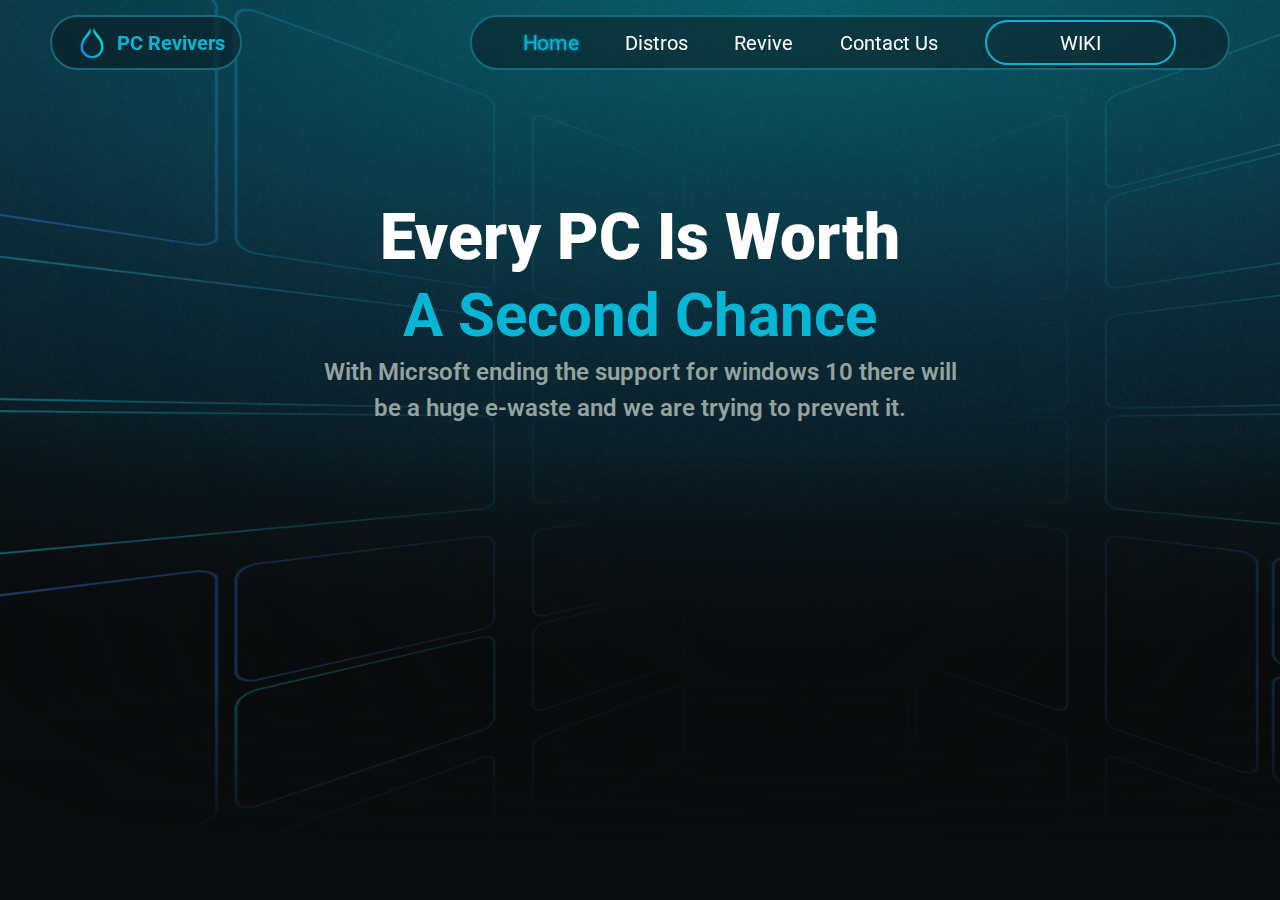
<file: index.html>
<!DOCTYPE html>
<html lang="en">
    <head>
        <meta charset="UTF-8" />
        <meta name="viewport" content="width=device-width, initial-scale=1.0" />
        <link rel="stylesheet" href="styles/reset.css" type="text/css" />
        <link rel="stylesheet" href="styles/master.css" type="text/css" />
        <title>PC Revivers - Home</title>
    </head>
    <body>
        <header>
            <div class="logo">
                <img
                    src="resources/Images/logo-removebg-preview.png"
                    width="50px"
                    alt=""
                />
                <a href="index.html">PC Revivers</a>
            </div>
            <nav>
                <a href="index.html" class="but">Home</a>
                <a href="distros.html">Distros</a>
                <a href="revive.html">Revive</a>
                <a href="contact.html">Contact Us</a>
                <a href="" id="wiki">WIKI</a>
            </nav>
        </header>
        <main>
            <div id="Title-container">
                <h1>
                    Every PC Is Worth <br />
                    <span id="Title">A Second Chance</span>
                </h1>
                <p>
                    With Micrsoft ending the support for windows 10 there will
                    <br />
                    be a huge e-waste and we are trying to prevent it.
                </p>
            </div>
        </main>
    </body>
</html>
</file>
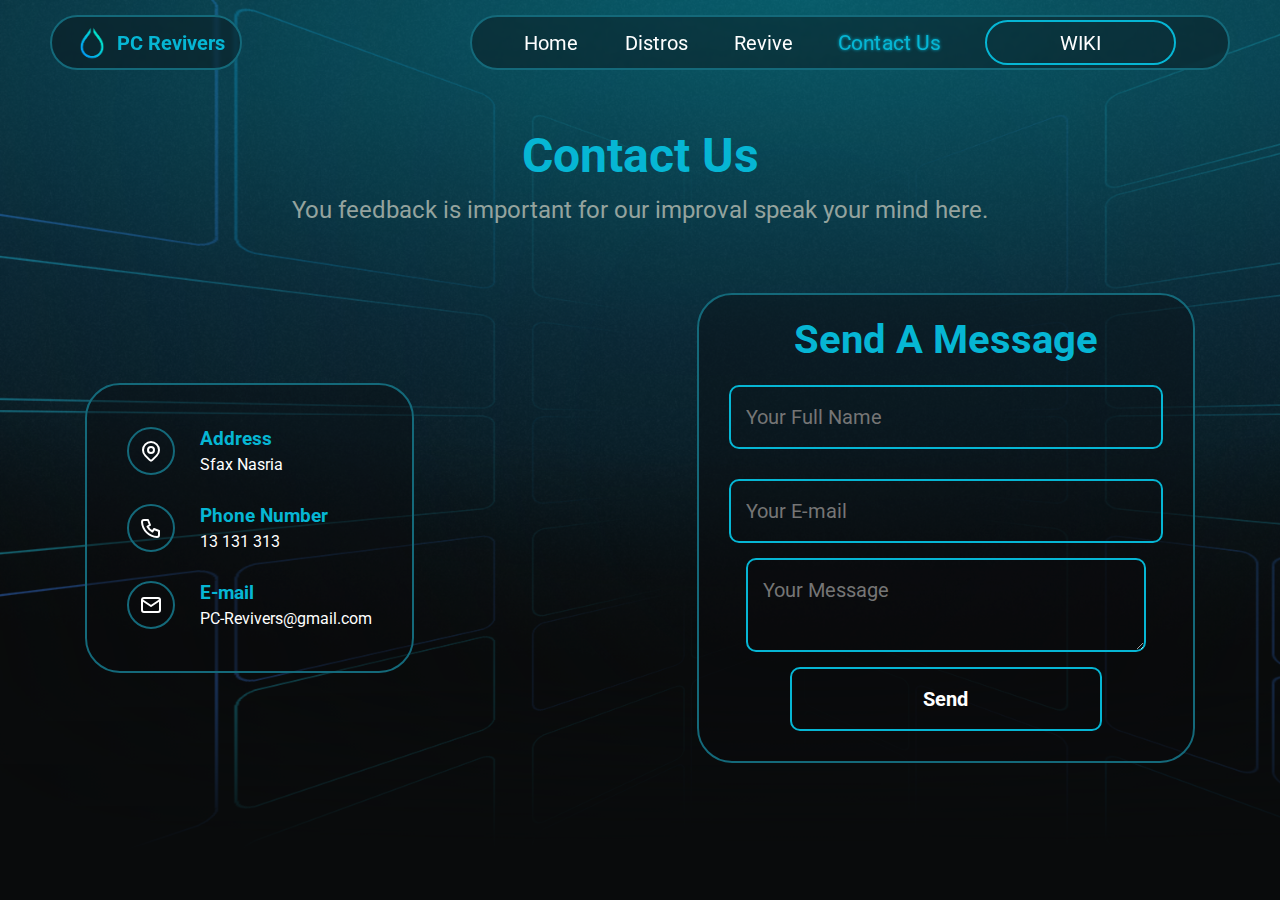
<file: contact.html>
<!DOCTYPE html>
<html lang="en">
    <head>
        <meta charset="UTF-8" />
        <meta name="viewport" content="width=device-width, initial-scale=1.0" />
        <link rel="stylesheet" href="styles/reset.css" type="text/css" />
        <link rel="stylesheet" href="styles/master.css" type="text/css" />
        <title>PC Revivers - Contact</title>
    </head>
    <body>
        <header>
            <div class="logo">
                <img
                    src="resources/Images/logo-removebg-preview.png"
                    width="50px"
                    alt=""
                />
                <a href="index.html">PC Revivers</a>
            </div>
            <nav>
                <a href="index.html">Home</a>
                <a href="distros.html">Distros</a>
                <a href="revive.html">Revive</a>
                <a href="contact.html" class="but">Contact Us</a>
                <a href="" id="wiki">WIKI</a>
            </nav>
        </header>
        <main class="contact">
            <div class="content">
                <h1>Contact Us</h1>
                <p>
                    You feedback is important for our improval speak your mind
                    here.
                </p>
            </div>
            <div class="container">
                <div class="contactInfo">
                    <div class="box">
                        <div class="icon">
                            <img src="resources/Images/map-pin.svg" alt="" />
                        </div>
                        <div class="text">
                            <h3>Address</h3>
                            <p>Sfax Nasria</p>
                        </div>
                    </div>
                    <div class="box">
                        <div class="icon">
                            <img src="resources/Images/phone.svg" alt="" />
                        </div>
                        <div class="text">
                            <h3>Phone Number</h3>
                            <p>13 131 313</p>
                        </div>
                    </div>
                    <div class="box">
                        <div div class="icon">
                            <img src="resources/Images/mail.svg" alt="" />
                        </div>
                        <div class="text">
                            <h3>E-mail</h3>
                            <p>PC-Revivers@gmail.com</p>
                        </div>
                    </div>
                </div>
                <div class="contactform">
                    <form method="post" action="valide.html">
                        <h2>Send A Message</h2>
                        <input
                            type="text"
                            required
                            placeholder="Your Full Name"
                        />
                        <input
                            type="email"
                            required
                            placeholder="Your E-mail"
                        />
                        <textarea
                            required
                            placeholder="Your Message"
                        ></textarea>
                        <input type="submit" value="Send" />
                    </form>
                </div>
            </div>
        </main>
    </body>
</html>
</file>
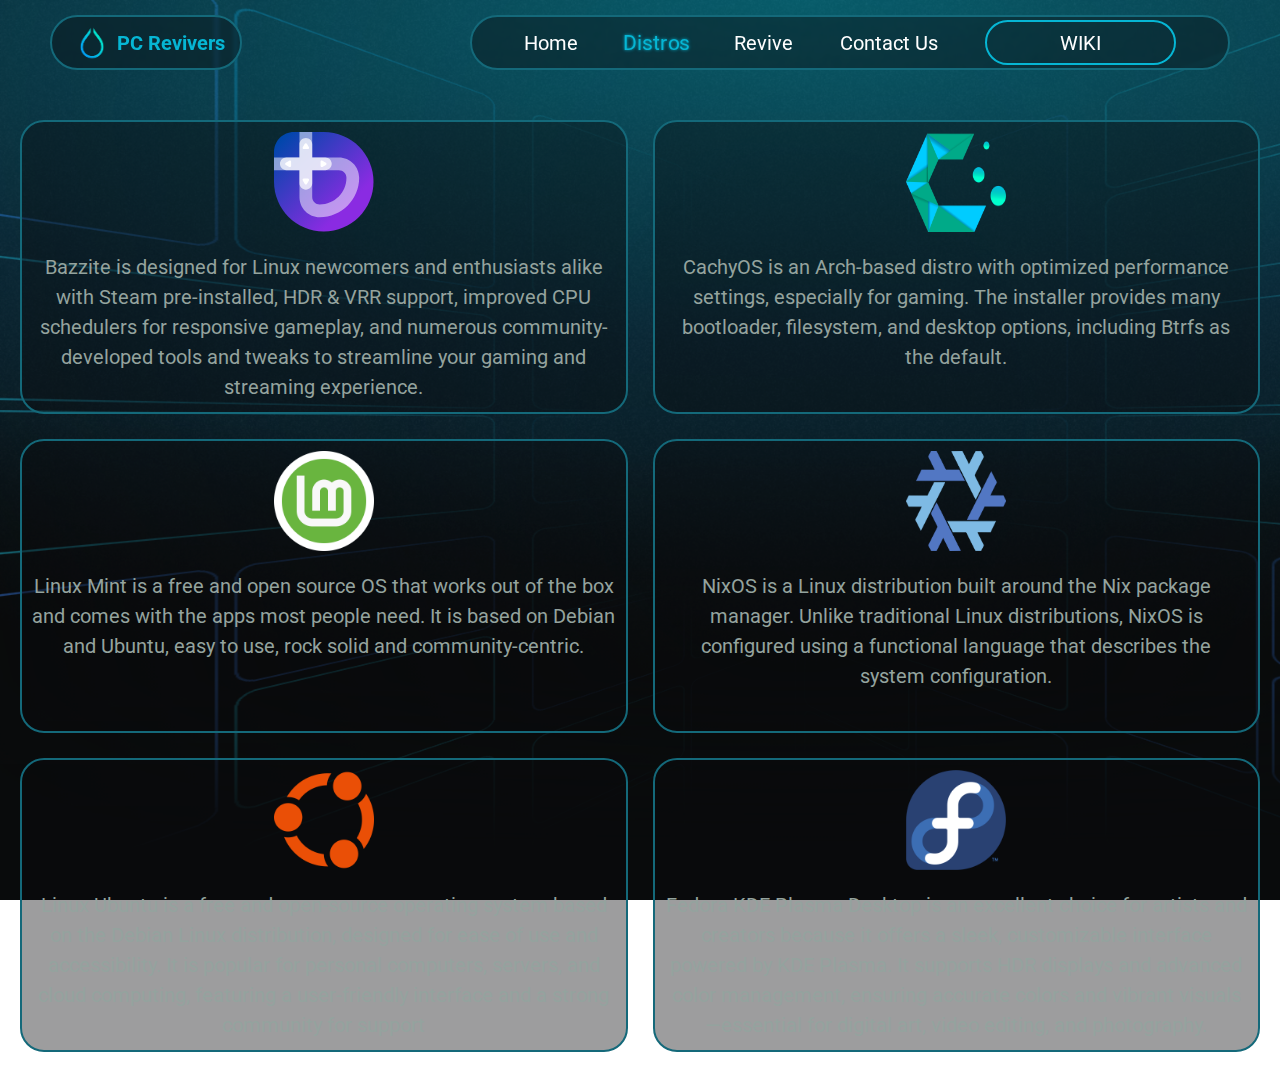
<file: distros.html>
<!DOCTYPE html>
<html lang="en">
    <head>
        <meta charset="UTF-8" />
        <meta name="viewport" content="width=device-width, initial-scale=1.0" />
        <link rel="stylesheet" href="styles/reset.css" type="text/css" />
        <link rel="stylesheet" href="styles/master.css" type="text/css" />
        <title>PC Revivers - Distros</title>
    </head>
    <body>
        <header>
            <div class="logo">
                <img
                    src="resources/Images/logo-removebg-preview.png"
                    width="50px"
                    alt=""
                />
                <a href="index.html">PC Revivers</a>
            </div>
            <nav>
                <a href="index.html">Home</a>
                <a href="distros.html" class="but">Distros</a>
                <a href="revive.html">Revive</a>
                <a href="contact.html">Contact Us</a>
                <a href="" id="wiki">WIKI</a>
            </nav>
        </header>
        <main class="Distos-Main">
            <div class="card" onclick="location.href='revive.html';">
                <img src="resources/Images/bazzite.svg" alt="Bazzite" />
                <p>
                    Bazzite is designed for Linux newcomers and enthusiasts
                    alike with Steam pre-installed, HDR & VRR support, improved
                    CPU schedulers for responsive gameplay, and numerous
                    community-developed tools and tweaks to streamline your
                    gaming and streaming experience.
                </p>
            </div>
            <div class="card" onclick="location.href='revive.html';">
                <img src="resources/Images/cachyos-linux.png" alt="CachyOS" />
                <p>
                    CachyOS is an Arch-based distro with optimized performance
                    settings, especially for gaming. The installer provides many
                    bootloader, filesystem, and desktop options, including Btrfs
                    as the default.
                </p>
            </div>
            <div class="card" onclick="location.href='revive.html';">
                <img src="resources/Images/linux-mint.png" alt="mint" />
                <p>
                    Linux Mint is a free and open source OS that works out of
                    the box and comes with the apps most people need. It is
                    based on Debian and Ubuntu, easy to use, rock solid and
                    community-centric.
                </p>
            </div>
            <div class="card" onclick="location.href='revive.html';">
                <img src="resources/Images/nixos.png" alt="NixOS" />
                <p>
                    NixOS is a Linux distribution built around the Nix package
                    manager. Unlike traditional Linux distributions, NixOS is
                    configured using a functional language that describes the
                    system configuration.
                </p>
            </div>
            <div class="card" onclick="location.href='revive.html';">
                <img src="resources/Images/ubuntu-linux.png" alt="Ubuntu" />
                <p>
                    Linux Ubuntu is a free and open-source operating system
                    based on the Debian Linux distribution, designed for ease of
                    use and accessibility. It is popular for personal computers,
                    servers, and cloud computing, featuring a user-friendly
                    interface and a strong community for support
                </p>
            </div>
            <div class="card" onclick="location.href='revive.html';">
                <img src="resources/Images/fedora.png" alt="Fedora" />
                <p>
                    Fedora KDE Plasma Desktop is an excellent choice for artists
                    and creators because it offers a sleek, customizable
                    interface powered by KDE Plasma. It supports HDR displays
                    and advanced color management, ensuring accurate colors and
                    vibrant visuals—essential for digital art, video editing,
                    and photography.
                </p>
            </div>
        </main>
    </body>
</html>
</file>
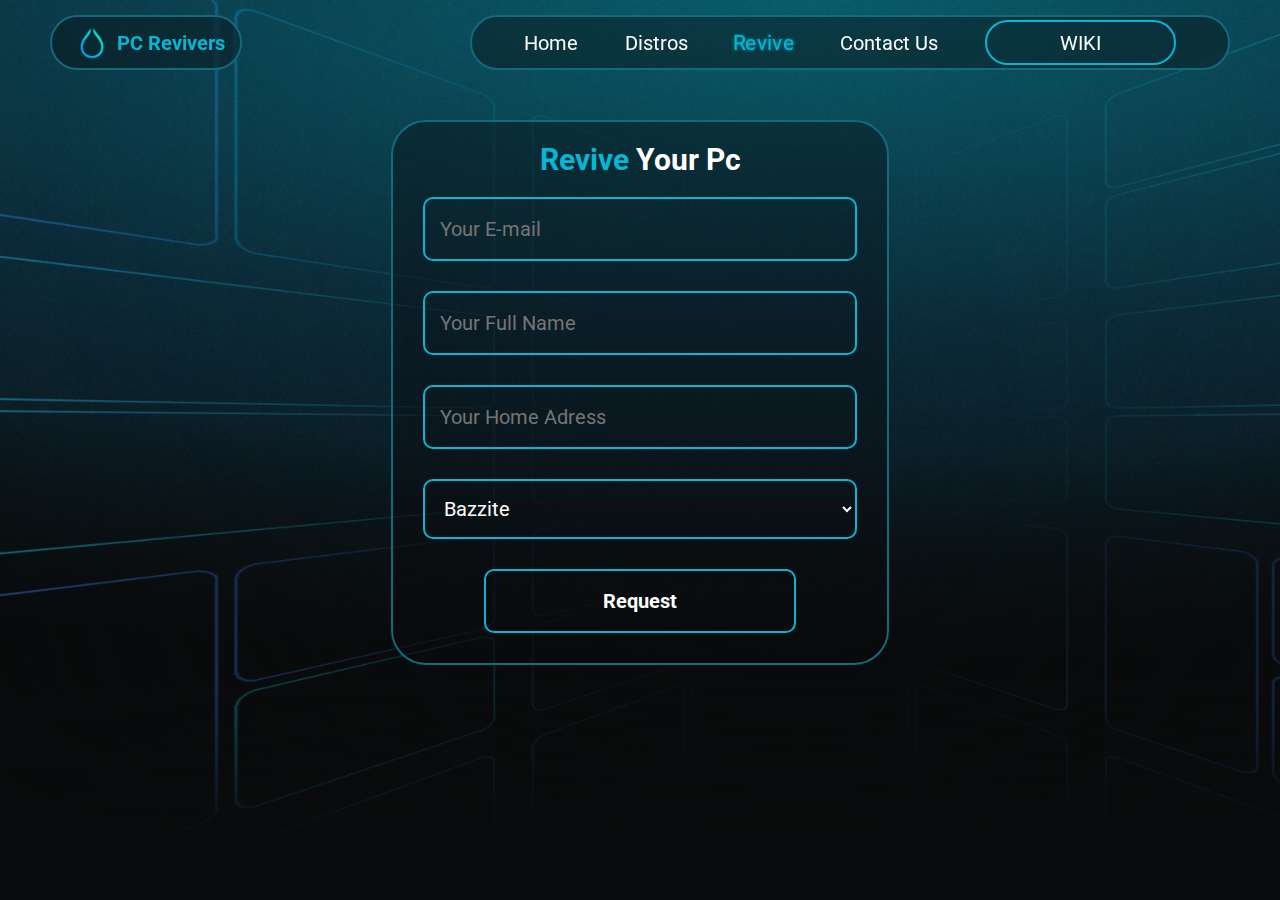
<file: revive.html>
<!DOCTYPE html>
<html lang="en">
    <head>
        <meta charset="UTF-8" />
        <meta name="viewport" content="width=device-width, initial-scale=1.0" />
        <link rel="stylesheet" href="styles/reset.css" type="text/css" />
        <link rel="stylesheet" href="styles/master.css" type="text/css" />
        <title>PC Revivers - revived</title>
    </head>
    <body>
        <header>
            <div class="logo">
                <img
                    src="resources/Images/logo-removebg-preview.png"
                    width="50px"
                    alt=""
                />
                <a href="index.html">PC Revivers</a>
            </div>
            <nav>
                <a href="index.html">Home</a>
                <a href="distros.html">Distros</a>
                <a href="revive.html" class="but">Revive</a>
                <a href="contact.html">Contact Us</a>
                <a href="" id="wiki">WIKI</a>
            </nav>
        </header>
        <main>
            <form action="valide.html" method="post" class="revive-form">
                <h1><span>Revive</span> Your Pc</h1>
                <input
                    type="email"
                    id="mail"
                    required
                    placeholder="Your E-mail"
                />
                <input
                    type="text"
                    id="name"
                    required
                    placeholder="Your Full Name"
                />
                <input
                    type="text"
                    id="Code"
                    required
                    placeholder="Your Home Adress"
                />
                <select id="distos-selection" required>
                    <option value="Bazzite">Bazzite</option>
                    <option value="CachyOS">CachyOS</option>
                    <option value="Mint">Mint</option>
                    <option value="NixOS">NixOS</option>
                    <option value="Ubuntu">Ubuntu</option>
                    <option value="Fedora">Fedora</option>
                </select>
                <input type="submit" value="Request"/>
            </form>
        </main>
    </body>
</html>
</file>
<file: styles/master.css>
/* roboto-100 - latin */
@font-face {
    font-display: swap; /* Check https://developer.mozilla.org/en-US/docs/Web/CSS/@font-face/font-display for other options. */
    font-family: "Roboto";
    font-style: normal;
    font-weight: 100;
    src: url("../resources/fonts/roboto-v47-latin-100.woff2") format("woff2"); /* Chrome 36+, Opera 23+, Firefox 39+, Safari 12+, iOS 10+ */
}

/* roboto-200 - latin */
@font-face {
    font-display: swap; /* Check https://developer.mozilla.org/en-US/docs/Web/CSS/@font-face/font-display for other options. */
    font-family: "Roboto";
    font-style: normal;
    font-weight: 200;
    src: url("../resources/fonts/roboto-v47-latin-200.woff2") format("woff2"); /* Chrome 36+, Opera 23+, Firefox 39+, Safari 12+, iOS 10+ */
}

/* roboto-300 - latin */
@font-face {
    font-display: swap; /* Check https://developer.mozilla.org/en-US/docs/Web/CSS/@font-face/font-display for other options. */
    font-family: "Roboto";
    font-style: normal;
    font-weight: 300;
    src: url("../resources/fonts/roboto-v47-latin-300.woff2") format("woff2"); /* Chrome 36+, Opera 23+, Firefox 39+, Safari 12+, iOS 10+ */
}

/* roboto-regular - latin */
@font-face {
    font-display: swap; /* Check https://developer.mozilla.org/en-US/docs/Web/CSS/@font-face/font-display for other options. */
    font-family: "Roboto";
    font-style: normal;
    font-weight: 400;
    src: url("../resources/fonts/roboto-v47-latin-regular.woff2")
        format("woff2"); /* Chrome 36+, Opera 23+, Firefox 39+, Safari 12+, iOS 10+ */
}

/* roboto-500 - latin */
@font-face {
    font-display: swap; /* Check https://developer.mozilla.org/en-US/docs/Web/CSS/@font-face/font-display for other options. */
    font-family: "Roboto";
    font-style: normal;
    font-weight: 500;
    src: url("../resources/fonts/roboto-v47-latin-500.woff2") format("woff2"); /* Chrome 36+, Opera 23+, Firefox 39+, Safari 12+, iOS 10+ */
}

/* roboto-600 - latin */
@font-face {
    font-display: swap; /* Check https://developer.mozilla.org/en-US/docs/Web/CSS/@font-face/font-display for other options. */
    font-family: "Roboto";
    font-style: normal;
    font-weight: 600;
    src: url("../resources/fonts/roboto-v47-latin-600.woff2") format("woff2"); /* Chrome 36+, Opera 23+, Firefox 39+, Safari 12+, iOS 10+ */
}

/* roboto-700 - latin */
@font-face {
    font-display: swap; /* Check https://developer.mozilla.org/en-US/docs/Web/CSS/@font-face/font-display for other options. */
    font-family: "Roboto";
    font-style: normal;
    font-weight: 700;
    src: url("../resources/fonts/roboto-v47-latin-700.woff2") format("woff2"); /* Chrome 36+, Opera 23+, Firefox 39+, Safari 12+, iOS 10+ */
}

/* roboto-800 - latin */
@font-face {
    font-display: swap; /* Check https://developer.mozilla.org/en-US/docs/Web/CSS/@font-face/font-display for other options. */
    font-family: "Roboto";
    font-style: normal;
    font-weight: 800;
    src: url("../resources/fonts/roboto-v47-latin-800.woff2") format("woff2"); /* Chrome 36+, Opera 23+, Firefox 39+, Safari 12+, iOS 10+ */
}

/* roboto-900 - latin */
@font-face {
    font-display: swap; /* Check https://developer.mozilla.org/en-US/docs/Web/CSS/@font-face/font-display for other options. */
    font-family: "Roboto";
    font-style: normal;
    font-weight: 900;
    src: url("../resources/fonts/roboto-v47-latin-900.woff2") format("woff2"); /* Chrome 36+, Opera 23+, Firefox 39+, Safari 12+, iOS 10+ */
}
/* ================================================================================================ */
html {
    width: 100%;
    height: 100%;
    margin: 0px;
}
body {
    background-image: url("../resources/Images/Background.png");
    background-size: cover;
    background-repeat: no-repeat;
    background-attachment: fixed;
}

:root {
    --background: #090b0c66;
    --border: #14697a;
    --paragraph: #94a39e;
    --maintheme: #06b6d4;
}

header {
    width: 100%;
    height: 55px;
    padding: 15px 50px;
    top: 0px;
    position: fixed;
    display: flex;
    justify-content: space-between;
}

header .logo {
    display: flex;
    justify-content: center;
    align-items: center;
    background-color: var(--background);
    height: 55px;
    border: 2px solid var(--border);
    color: var(--maintheme);
    font-family: "Roboto";
    font-size: 20px;
    font-weight: bold;
    padding: 15px;
    border-radius: 999px;
    transition-duration: 0.5s;
    backdrop-filter: blur(2px);
}

nav {
    background-color: var(--background);
    height: 55px;
    width: 760px;
    display: flex;
    align-items: center;
    justify-content: space-evenly;
    border: 2px solid var(--border);
    border-radius: 9999px;
    padding: 5px;
    backdrop-filter: blur(2px);
}
nav #wiki {
    height: 45px;
    width: 191px;
    border: 2px solid var(--maintheme);
    text-align: center;
    align-content: center;
    border-radius: 9999px;
}
nav a {
    color: #fff;
    font-family: "Roboto";
    font-size: 20px;
    transition-duration: 0.5s;
}

#Title-container {
    width: fit-content;
    margin: 200px auto 0;
}

#Title-container h1 {
    text-align: center;
    line-height: 1.2;
    color: #fff;
    font-size: 64px;
    font-weight: 900;
    font-family: "Roboto";
}

#Title-container h1 span {
    color: var(--maintheme);
    font-weight: bold;
    font-size: 60px;
}

#Title-container p {
    color: var(--paragraph);
    font-weight: 600;
    font-family: "Roboto";
    text-align: center;
    font-size: 24px;
}

header nav a:hover {
    color: var(--maintheme);
    text-shadow: 0 0 3px var(--maintheme);
    transform: scale(1.05);
}

header div:hover {
    transform: scale(1.05);
}

.but {
    color: var(--maintheme);
    text-shadow: 0 0 3px var(--maintheme);
    transform: scale(1.05);
}

/* ================================================================================================ */

.Distos-Main {
    display: grid;
    grid-template-columns: 1fr 1fr;
    grid-template-rows: 1fr 1fr 1fr;
    gap: 25px;
    padding: 20px;
    margin-top: 100px;
}

.card {
    color: var(--paragraph);
    font-family: "Roboto";
    font-size: 20px;
    background-color: var(--background);
    border: 2px solid var(--border);
    border-radius: 24px;
    padding: 10px;
    display: flex;
    flex-direction: column;
    gap: 20px;
    text-align: center;
    align-items: center;
    transition-duration: 0.5s;
}

.card img {
    width: 100px;
    flex-basis: 100px;
}

.card:hover {
    box-shadow: var(--maintheme) 0px 5px 15px;
    transform: scale(1.05);
}

/* ================================================================================================ */

.revive-form {
    background-color: var(--background);
    border: 2px solid var(--border);
    margin: 120px auto 0;
    width: fit-content;
    padding: 15px;
    display: flex;
    border-radius: 35px;
    flex-direction: column;
    align-items: center;
}

.revive-form input,
.revive-form select {
    background-color: transparent;
    width: 400px;
    margin: 15px;
    padding: 15px;
    border: 2px solid var(--maintheme);
    font-family: "Roboto";
    font-size: 20px;
    color: #fff;
    border-radius: 10px;
    transition-duration: 0.5s;
}

.revive-form select {
    box-sizing: content-box;
}

.revive-form select > option {
    background-color: var(--background);
}

.revive-form input[type="number"]::-webkit-outer-spin-button,
.revive-form input[type="number"]::-webkit-inner-spin-button {
    -webkit-appearance: none;
    margin: 0;
}

.revive-form input[type="number"] {
    appearance: textfield;
    -moz-appearance: textfield;
}

.revive-form input[type="submit"] {
    width: 60%;
    text-align: center;
    font-weight: bold;
}

.revive-form h1 {
    font-size: 30px;
    color: #fff;
    font-family: "Roboto";
}

.revive-form h1 span {
    color: var(--maintheme);
    font-weight: bold;
    font-size: 30px;
}

.revive-form input:hover,
.revive-form input:focus,
.revive-form select:focus,
.revive-form select:hover {
    transform: scale(1.05);
    box-shadow: var(--maintheme) 0px 3px 10px;
}

.revive-form input[type="submit"]:hover {
    text-shadow: 0 0 3px var(--maintheme);
    color: var(--maintheme);
}

/* ================================================================================================ */

.contact {
    padding: 20px;
    margin-top: 100px;
    font-family: "Roboto";
}

.contact .container {
    display: flex;
    margin: 35px;
    padding: 15px;
    justify-content: space-between;
    align-items: center;
}

.contact .content {
    width: fit-content;
    margin: auto;
    text-align: center;
    color: var(--paragraph);
    font-size: 24px;
}

.contact .content h1 {
    color: var(--maintheme);
}

.contact .contactInfo {
    background-color: var(--background);
    border: 2px solid var(--border);
    border-radius: 35px;
    padding: 15px;
    margin: 15px;
}

.contact .contactInfo .box {
    display: flex;
    gap: 25px;
    align-items: center;
    color: #fff;
    margin: 25px;
    transition-duration: 0.5s;
}

.contact .contactInfo .box h3 {
    color: var(--maintheme);
}

.contact .contactInfo .box .icon {
    border: 2px solid var(--border);
    border-radius: 99px;
    padding: 10px;
}

.contact .contactform form {
    background-color: var(--background);
    border: 2px solid var(--border);
    border-radius: 35px;
    padding: 15px;
    margin: 15px;
    display: flex;
    flex-direction: column;
    justify-content: center;
    align-items: center;
}

.contact .contactform h2 {
    color: var(--maintheme);
    font-size: 40px;
    transition-duration: 0.5s;
}

.contact .contactform input {
    background-color: transparent;
    width: 400px;
    margin: 15px;
    padding: 15px;
    border: 2px solid var(--maintheme);
    font-family: "Roboto";
    font-size: 20px;
    color: #fff;
    border-radius: 10px;
    transition-duration: 0.5s;
}

.contact input[type="submit"] {
    width: 60%;
    text-align: center;
    font-weight: bold;
    transition-duration: 0.5s;
}

.contact .contactform textarea {
    width: 400px;
    background-color: var(--background);
    border: 2px solid var(--maintheme);
    border-radius: 10px;
    color: #fff;
    padding: 15px;
    font-size: 20px;
    transition-duration: 0.5s;
}

.contact .contactform textarea:hover,
.contact .contactform input:hover {
    transform: scale(1.05);
    box-shadow: var(--maintheme) 0px 3px 10px;
}

.contact .contactInfo .box:hover,
.contact .contactform h2:hover {
    text-shadow: 0 0 3px var(--maintheme);
    transform: scale(1.05);
}

/* ================================================================================================ */
</file>
